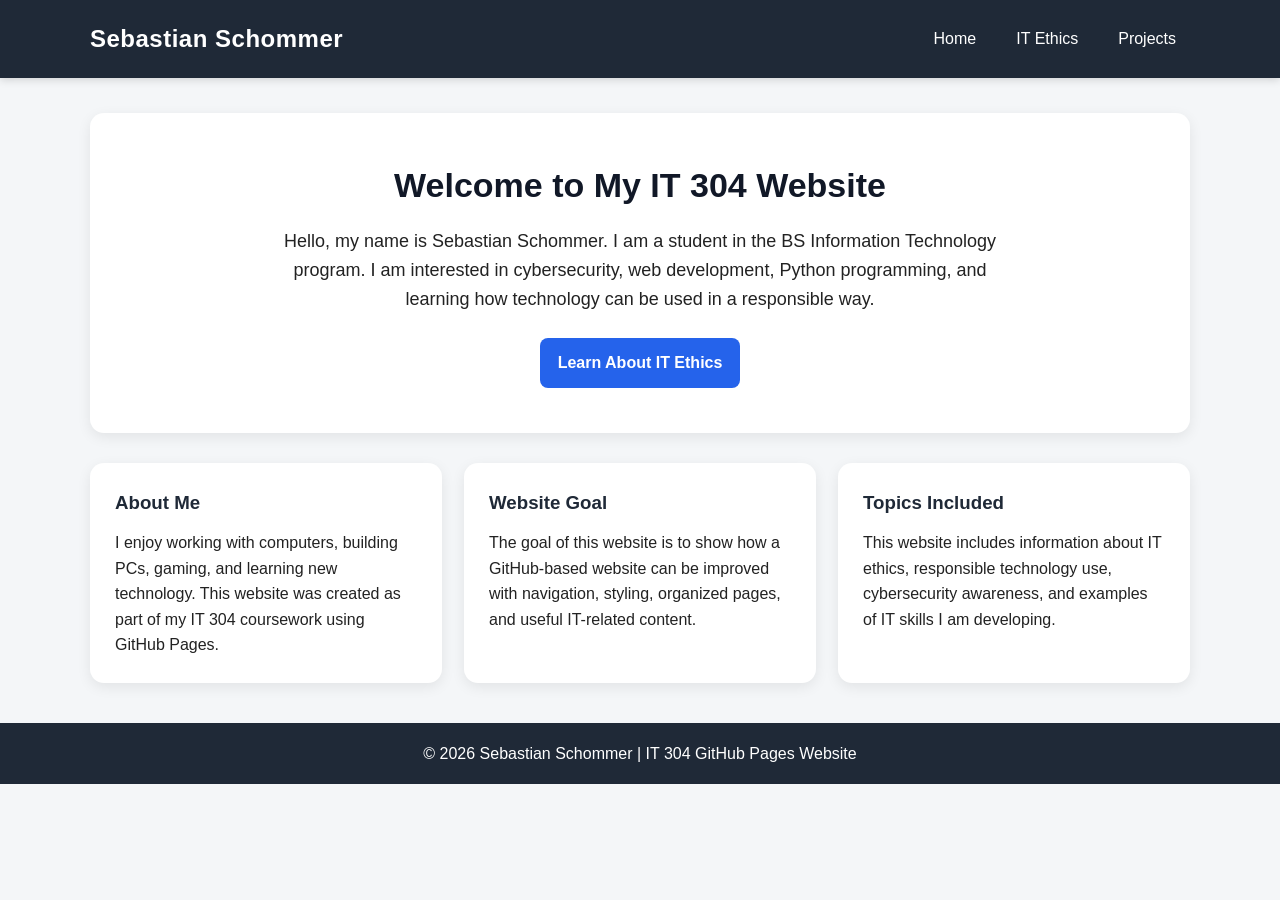
<file: index.html>
<!DOCTYPE html>
<html lang="en">
<head>
    <meta charset="UTF-8">
    <meta name="viewport" content="width=device-width, initial-scale=1.0">
    <title>Sebastian Schommer | IT 304 Website</title>
    <link rel="stylesheet" href="style.css">
</head>
<body>
    <header>
        <div class="container nav-container">
            <h1 class="logo">Sebastian Schommer</h1>
            <nav>
                <a href="index.html">Home</a>
                <a href="ethics.html">IT Ethics</a>
                <a href="projects.html">Projects</a>
            </nav>
        </div>
    </header>

    <main class="container">
        <section class="hero">
            <h2>Welcome to My IT 304 Website</h2>
            <p>
                Hello, my name is Sebastian Schommer. I am a student in the BS Information Technology
                program. I am interested in cybersecurity, web development, Python programming, and
                learning how technology can be used in a responsible way.
            </p>
            <a class="button" href="ethics.html">Learn About IT Ethics</a>
        </section>

        <section class="card-grid">
            <div class="card">
                <h3>About Me</h3>
                <p>
                    I enjoy working with computers, building PCs, gaming, and learning new technology.
                    This website was created as part of my IT 304 coursework using GitHub Pages.
                </p>
            </div>

            <div class="card">
                <h3>Website Goal</h3>
                <p>
                    The goal of this website is to show how a GitHub-based website can be improved
                    with navigation, styling, organized pages, and useful IT-related content.
                </p>
            </div>

            <div class="card">
                <h3>Topics Included</h3>
                <p>
                    This website includes information about IT ethics, responsible technology use,
                    cybersecurity awareness, and examples of IT skills I am developing.
                </p>
            </div>
        </section>
    </main>

    <footer>
        <p>&copy; 2026 Sebastian Schommer | IT 304 GitHub Pages Website</p>
    </footer>
</body>
</html>
</file>
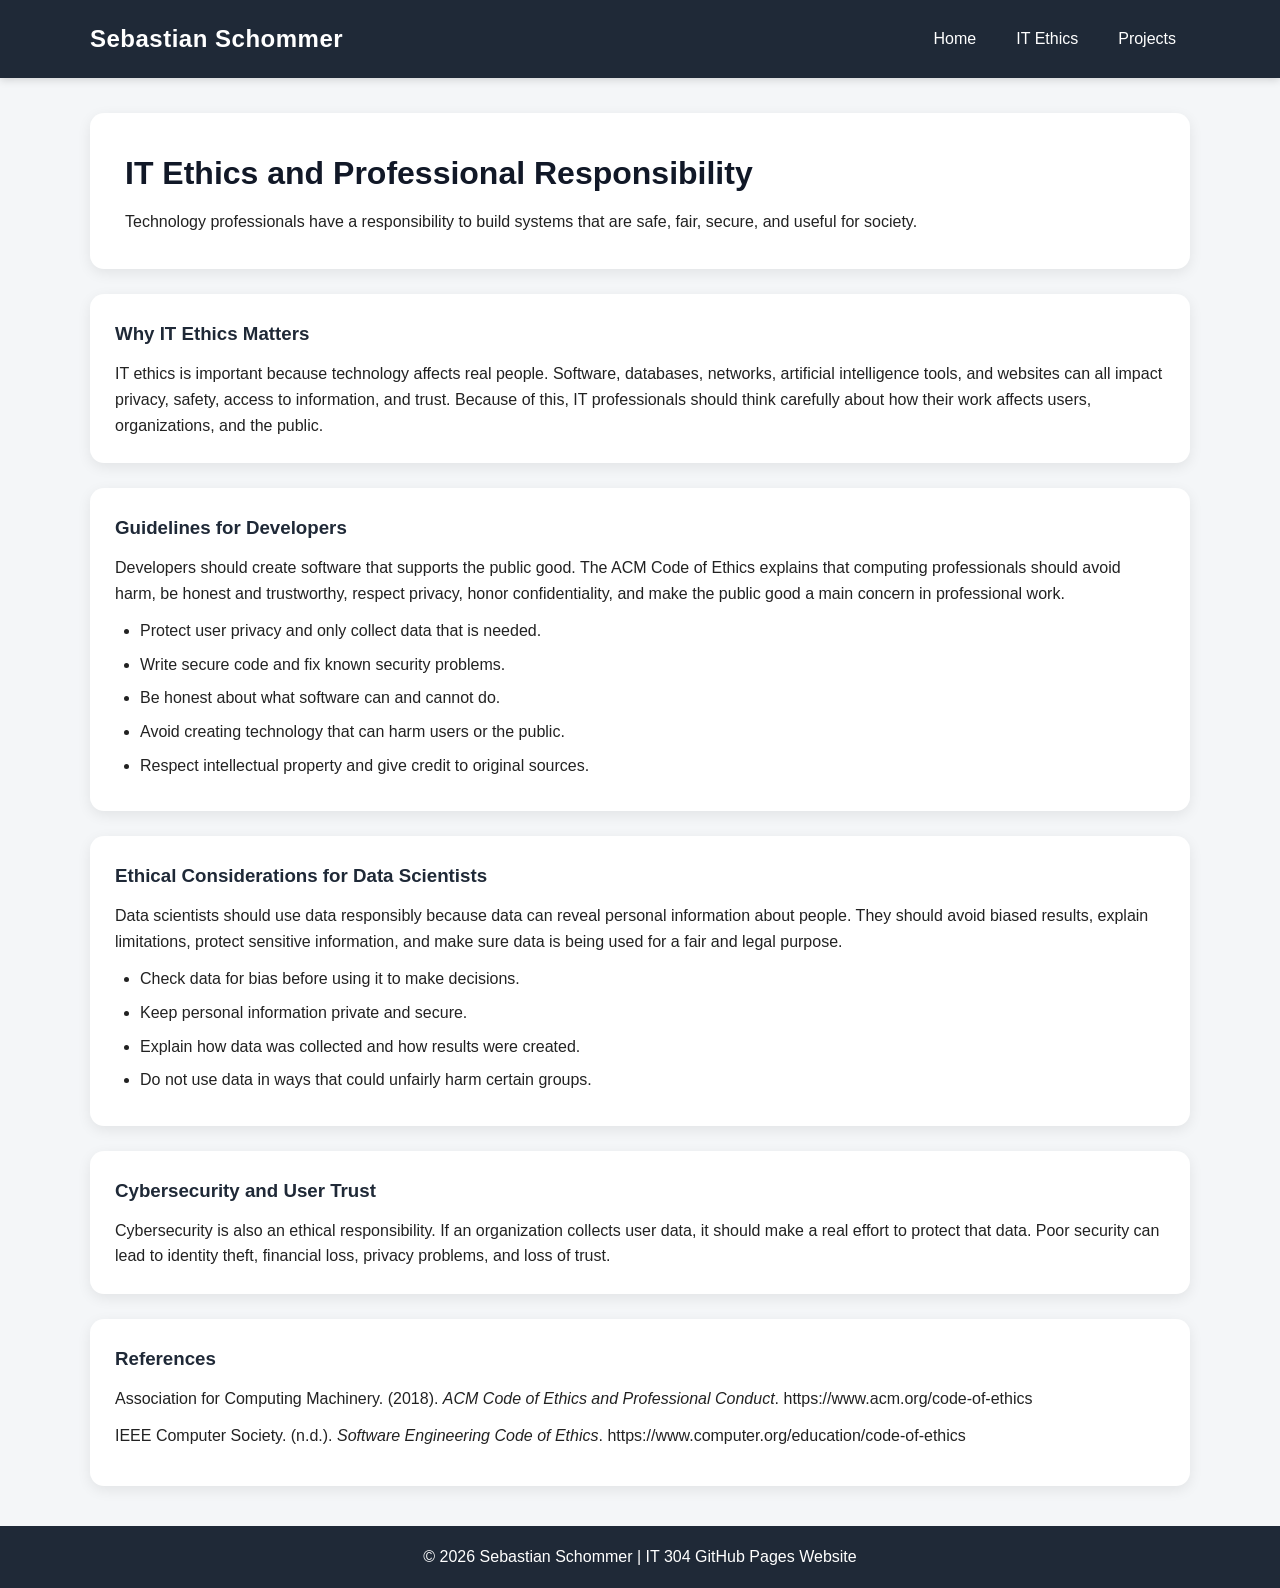
<file: ethics.html>
<!DOCTYPE html>
<html lang="en">
<head>
    <meta charset="UTF-8">
    <meta name="viewport" content="width=device-width, initial-scale=1.0">
    <title>IT Ethics | Sebastian Schommer</title>
    <link rel="stylesheet" href="style.css">
</head>
<body>
    <header>
        <div class="container nav-container">
            <h1 class="logo">Sebastian Schommer</h1>
            <nav>
                <a href="index.html">Home</a>
                <a href="ethics.html">IT Ethics</a>
                <a href="projects.html">Projects</a>
            </nav>
        </div>
    </header>

    <main class="container">
        <section class="page-title">
            <h2>IT Ethics and Professional Responsibility</h2>
            <p>
                Technology professionals have a responsibility to build systems that are safe,
                fair, secure, and useful for society.
            </p>
        </section>

        <section class="content-section">
            <h3>Why IT Ethics Matters</h3>
            <p>
                IT ethics is important because technology affects real people. Software, databases,
                networks, artificial intelligence tools, and websites can all impact privacy, safety,
                access to information, and trust. Because of this, IT professionals should think
                carefully about how their work affects users, organizations, and the public.
            </p>
        </section>

        <section class="content-section">
            <h3>Guidelines for Developers</h3>
            <p>
                Developers should create software that supports the public good. The ACM Code of
                Ethics explains that computing professionals should avoid harm, be honest and
                trustworthy, respect privacy, honor confidentiality, and make the public good a main
                concern in professional work.
            </p>
            <ul>
                <li>Protect user privacy and only collect data that is needed.</li>
                <li>Write secure code and fix known security problems.</li>
                <li>Be honest about what software can and cannot do.</li>
                <li>Avoid creating technology that can harm users or the public.</li>
                <li>Respect intellectual property and give credit to original sources.</li>
            </ul>
        </section>

        <section class="content-section">
            <h3>Ethical Considerations for Data Scientists</h3>
            <p>
                Data scientists should use data responsibly because data can reveal personal
                information about people. They should avoid biased results, explain limitations,
                protect sensitive information, and make sure data is being used for a fair and legal
                purpose.
            </p>
            <ul>
                <li>Check data for bias before using it to make decisions.</li>
                <li>Keep personal information private and secure.</li>
                <li>Explain how data was collected and how results were created.</li>
                <li>Do not use data in ways that could unfairly harm certain groups.</li>
            </ul>
        </section>

        <section class="content-section">
            <h3>Cybersecurity and User Trust</h3>
            <p>
                Cybersecurity is also an ethical responsibility. If an organization collects user
                data, it should make a real effort to protect that data. Poor security can lead to
                identity theft, financial loss, privacy problems, and loss of trust.
            </p>
        </section>

        <section class="references">
            <h3>References</h3>
            <p>
                Association for Computing Machinery. (2018). <em>ACM Code of Ethics and Professional Conduct</em>.
                https://www.acm.org/code-of-ethics
            </p>
            <p>
                IEEE Computer Society. (n.d.). <em>Software Engineering Code of Ethics</em>.
                https://www.computer.org/education/code-of-ethics
            </p>
        </section>
    </main>

    <footer>
        <p>&copy; 2026 Sebastian Schommer | IT 304 GitHub Pages Website</p>
    </footer>
</body>
</html>
</file>
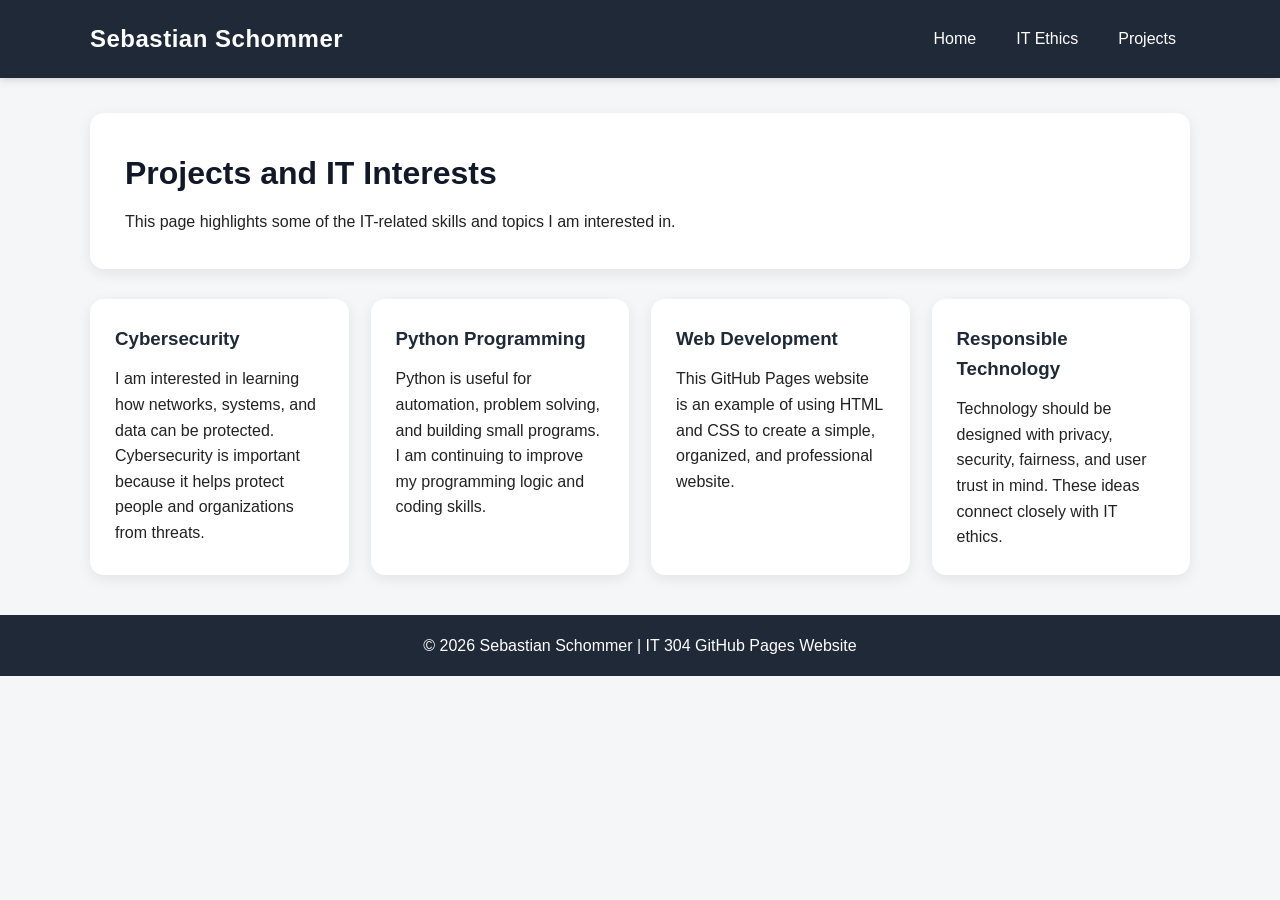
<file: projects.html>
<!DOCTYPE html>
<html lang="en">
<head>
    <meta charset="UTF-8">
    <meta name="viewport" content="width=device-width, initial-scale=1.0">
    <title>Projects | Sebastian Schommer</title>
    <link rel="stylesheet" href="style.css">
</head>
<body>
    <header>
        <div class="container nav-container">
            <h1 class="logo">Sebastian Schommer</h1>
            <nav>
                <a href="index.html">Home</a>
                <a href="ethics.html">IT Ethics</a>
                <a href="projects.html">Projects</a>
            </nav>
        </div>
    </header>

    <main class="container">
        <section class="page-title">
            <h2>Projects and IT Interests</h2>
            <p>
                This page highlights some of the IT-related skills and topics I am interested in.
            </p>
        </section>

        <section class="card-grid">
            <div class="card">
                <h3>Cybersecurity</h3>
                <p>
                    I am interested in learning how networks, systems, and data can be protected.
                    Cybersecurity is important because it helps protect people and organizations
                    from threats.
                </p>
            </div>

            <div class="card">
                <h3>Python Programming</h3>
                <p>
                    Python is useful for automation, problem solving, and building small programs.
                    I am continuing to improve my programming logic and coding skills.
                </p>
            </div>

            <div class="card">
                <h3>Web Development</h3>
                <p>
                    This GitHub Pages website is an example of using HTML and CSS to create a
                    simple, organized, and professional website.
                </p>
            </div>

            <div class="card">
                <h3>Responsible Technology</h3>
                <p>
                    Technology should be designed with privacy, security, fairness, and user trust
                    in mind. These ideas connect closely with IT ethics.
                </p>
            </div>
        </section>
    </main>

    <footer>
        <p>&copy; 2026 Sebastian Schommer | IT 304 GitHub Pages Website</p>
    </footer>
</body>
</html>
</file>
<file: style.css>
* {
    box-sizing: border-box;
    margin: 0;
    padding: 0;
}

body {
    font-family: Arial, Helvetica, sans-serif;
    background-color: #f4f6f8;
    color: #222;
    line-height: 1.6;
}

.container {
    width: 90%;
    max-width: 1100px;
    margin: 0 auto;
}

header {
    background-color: #1f2937;
    color: white;
    padding: 18px 0;
    box-shadow: 0 2px 8px rgba(0, 0, 0, 0.15);
}

.nav-container {
    display: flex;
    align-items: center;
    justify-content: space-between;
    gap: 20px;
}

.logo {
    font-size: 24px;
    letter-spacing: 0.5px;
}

nav {
    display: flex;
    gap: 12px;
    flex-wrap: wrap;
}

nav a {
    color: white;
    text-decoration: none;
    padding: 8px 14px;
    border-radius: 6px;
    transition: background-color 0.2s ease;
}

nav a:hover {
    background-color: #374151;
}

.hero {
    background: white;
    margin-top: 35px;
    padding: 45px;
    border-radius: 14px;
    box-shadow: 0 4px 14px rgba(0, 0, 0, 0.08);
    text-align: center;
}

.hero h2 {
    font-size: 34px;
    margin-bottom: 15px;
    color: #111827;
}

.hero p {
    max-width: 760px;
    margin: 0 auto 25px auto;
    font-size: 18px;
}

.button {
    display: inline-block;
    background-color: #2563eb;
    color: white;
    text-decoration: none;
    padding: 12px 18px;
    border-radius: 8px;
    font-weight: bold;
}

.button:hover {
    background-color: #1d4ed8;
}

.page-title {
    margin-top: 35px;
    background-color: white;
    padding: 35px;
    border-radius: 14px;
    box-shadow: 0 4px 14px rgba(0, 0, 0, 0.08);
}

.page-title h2 {
    font-size: 32px;
    color: #111827;
    margin-bottom: 10px;
}

.card-grid {
    display: grid;
    grid-template-columns: repeat(auto-fit, minmax(240px, 1fr));
    gap: 22px;
    margin: 30px 0;
}

.card,
.content-section,
.references {
    background-color: white;
    padding: 25px;
    border-radius: 14px;
    box-shadow: 0 4px 14px rgba(0, 0, 0, 0.08);
}

.card h3,
.content-section h3,
.references h3 {
    margin-bottom: 12px;
    color: #1f2937;
}

.content-section {
    margin-top: 25px;
}

ul {
    margin-top: 12px;
    margin-left: 25px;
}

li {
    margin-bottom: 8px;
}

.references {
    margin: 25px 0 35px 0;
}

.references p {
    margin-bottom: 12px;
}

footer {
    background-color: #1f2937;
    color: white;
    text-align: center;
    padding: 18px;
    margin-top: 40px;
}

@media (max-width: 700px) {
    .nav-container {
        flex-direction: column;
        text-align: center;
    }

    .hero {
        padding: 30px 20px;
    }

    .hero h2,
    .page-title h2 {
        font-size: 26px;
    }
}
</file>
